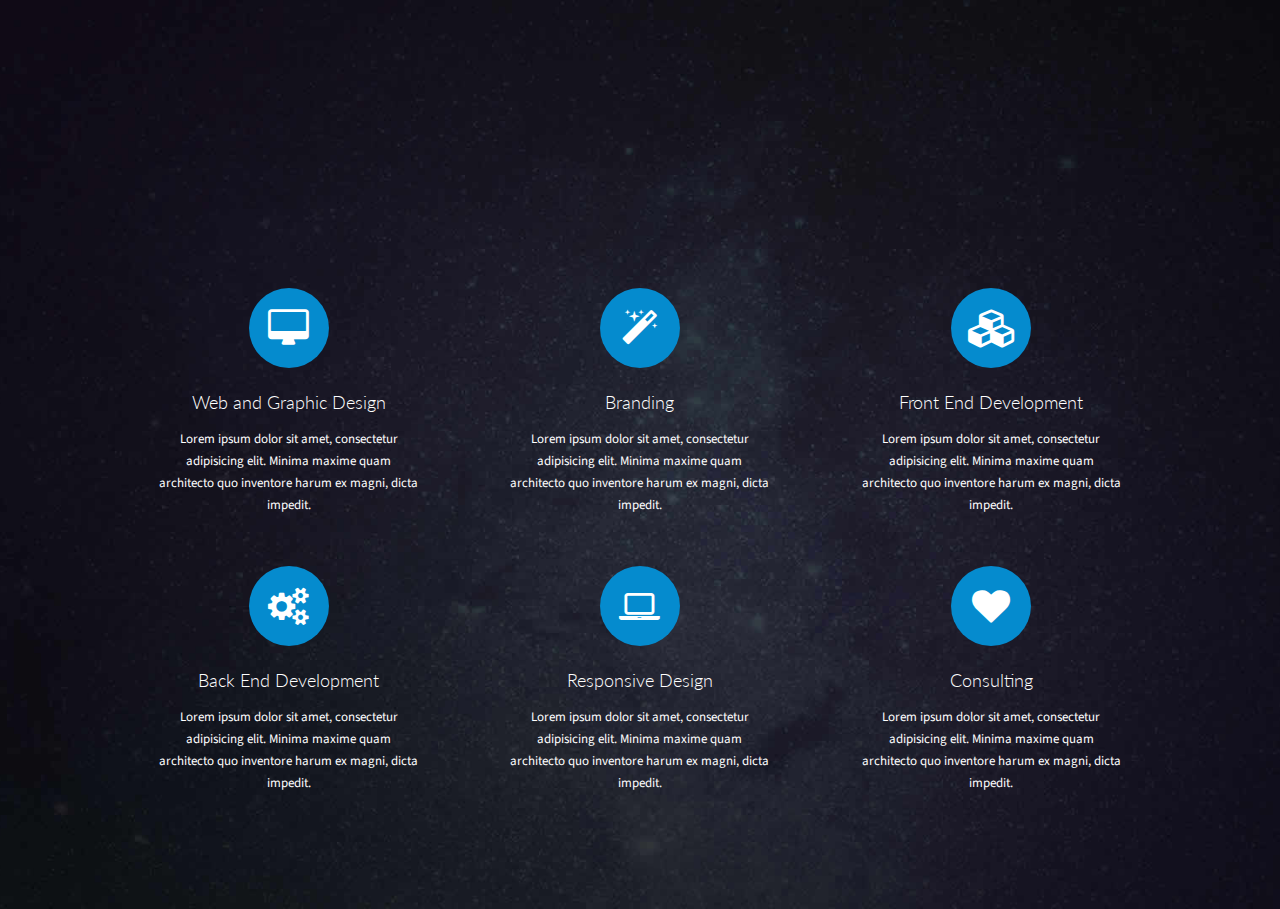
<file: carbonet.html>
<!DOCTYPE html>
<html lang="en">
<head>
    
    <meta charset="utf-8">
    <meta http-equiv="X-UA-Compatible" content="IE=edge">
    <meta name="viewport" content="width=device-width, initial-scale=1">    

    <title> xBe Free HTML5 Responsive Template  | Template Stock</title>

    <!-- Bootstrap Core CSS -->

    <link href="css/bootstrap.css" rel="stylesheet">

    <!-- Custom CSS -->

    <link rel="stylesheet" href="css/style.css">

    <!-- Custom Fonts -->

   <link href="css/font-awesome.min.css" rel="stylesheet" type="text/css">
   <link href='https://fonts.googleapis.com/css?family=Lato:400,300,100,700,900' rel='stylesheet' type='text/css'>
   <link href='https://fonts.googleapis.com/css?family=Source+Sans+Pro:400,700' rel='stylesheet' type='text/css'>
   <link href='https://fonts.googleapis.com/css?family=Droid+Serif:400,700' rel='stylesheet' type='text/css'>


    <!-- Custom Animations -->

    <link rel="stylesheet" href="css/animate.css">

</head>
<body>
    <!-- Services Section -->
    <section id="services">
        <div class="container-fluid wrapper">
            <div class="row">
                <div class="col-lg-12 text-left">
                    <h2 class="section-heading">Services</h2>
                    <h3 class="section-subheading">Lorem ipsum dolor sit amet, consectetur adipiscing elit, sed do eiusmod tempor incididunt ut labore et dolore magna aliqua. Ut enim ad minim veniam, quis nostrud exercitation ullamco laboris nisi ut aliquip ex ea commodo consequat. </h3>
                </div>
            </div>
            <div class="row text-center">
                <!-- First row services -->
                <div class="row first-services">
                    <div class="col-sm-12 col-md-4 service">
                        <i class="fa fa-desktop"></i>
                        <h4 class="service-heading">Web and Graphic Design</h4>
                        <p class="text-services">Lorem ipsum dolor sit amet, consectetur adipisicing elit. Minima maxime quam architecto quo inventore harum ex magni, dicta impedit.</p>
                    </div>
                    <div class="col-sm-12 col-md-4 service">
                        <i class="fa fa-magic"></i>
                        <h4 class="service-heading">Branding</h4>
                        <p class="text-services">Lorem ipsum dolor sit amet, consectetur adipisicing elit. Minima maxime quam architecto quo inventore harum ex magni, dicta impedit.</p>
                    </div>
                    <div class="col-sm-12 col-md-4 service">
                        <i class="fa fa-cubes"></i>
                        <h4 class="service-heading">Front End Development</h4>
                        <p class="text-services">Lorem ipsum dolor sit amet, consectetur adipisicing elit. Minima maxime quam architecto quo inventore harum ex magni, dicta impedit.</p>
                    </div>
                </div>
                <!-- Second row services -->
                <div class="row second-services">
                    <div class="col-sm-12 col-md-4 service">
                        <i class="fa fa-cogs"></i>
                        <h4 class="service-heading">Back End Development</h4>
                        <p class="text-services">Lorem ipsum dolor sit amet, consectetur adipisicing elit. Minima maxime quam architecto quo inventore harum ex magni, dicta impedit.</p>
                    </div>
                    <div class="col-sm-12 col-md-4 service">
                        <i class="fa fa-laptop"></i>
                        <h4 class="service-heading">Responsive Design</h4>
                        <p class="text-services">Lorem ipsum dolor sit amet, consectetur adipisicing elit. Minima maxime quam architecto quo inventore harum ex magni, dicta impedit.</p>
                    </div>
                    <div class="col-sm-12 col-md-4 service">
                        <i class="fa fa-heart"></i>
                        <h4 class="service-heading">Consulting</h4>
                        <p class="text-services">Lorem ipsum dolor sit amet, consectetur adipisicing elit. Minima maxime quam architecto quo inventore harum ex magni, dicta impedit.</p>
                    </div>
                </div>
            </div>
	</div>
    </section>
</body>
</html>
</file>
<file: css/style.css>
/* 
	xBe by TEMPLATE STOCK
	templatestock.co @templatestock
	Released for free under the Creative Commons Attribution 3.0 license (templated.co/license)
/*--------------------------------------------------------------
>>> TABLE OF CONTENTS:
----------------------------------------------------------------
1.0 Body CSS + basic theme controls
2.0 Navbar
3.0 Header
4.0 Slider
    4.1 Carousel Animation
5.0 About Us Section
6.0 Services Section
7.0 Team Section
8.0 Portfolio   Section
    8.1 Portfolio Modals
9.0 Pricing Section
10.0 Clients Section
11.0 Testimonials Section
12.0 Contact Section
13.0 Footer
    13.1 Scroll to top
----------------------------------------------------------------

*/

body {
    overflow-x: hidden;
    font-family: 'Lato', sans-serif;
    -webkit-font-smoothing: antialiased;
    -moz-osx-font-smoothing: grayscale;

}

.wrapper {
    width: 80%;
}

.back-to-top {
    float: right !important;
    background: none;
    margin: 0;
    position: fixed;
    bottom: 0;
    right: 0;
    width: 70px;
    height: 70px;
    z-index: 300;
    display: none;
    text-decoration: none;
    color: #ffffff;
    background-color: #ff9000;
}

.back-to-top i {
    font-size: 60px;
}

.text-muted {
    color: #777
}

.text-primary {
    color: #058BCE;
}

p {
    font-size: 14px;
    line-height: 1.75
}

p.large {
    font-size: 16px
}

a,
a:hover,
a:focus,
a:active,
a.active {
    outline: 0
}

a {
    color: #fff;
}

a:hover,
a:focus,
a:active,
a.active {
    color: #000877;
}

h1,
h2,
h3,
h4,
h5,
h6 {
    font-family: "lato";
    text-transform: uppercase;
    font-weight: 900;
    text-align: center;

}

.img-centered {
    margin: 0 auto;
}

.bg-light-gray {
    background-color: #f7f7f7;
}

.bg-darkest-gray {
    background-color: #222;
}

.btn-primary {
    color: #fff;
    background-color: #058BCE;
    border-color: #058BCE;
    font-family: "lato";
    text-transform: uppercase;
    font-weight: 700
}

.btn-primary:hover,
.btn-primary:focus,
.btn-primary:active,
.btn-primary.active,
.open .dropdown-toggle.btn-primary {
    color: #fff;
    background-color: #fec503;
    border-color: #f6bf01;
}

.btn-primary:active,
.btn-primary.active,
.open .dropdown-toggle.btn-primary {
    background-image: none;
}

.btn-primary.disabled,
.btn-primary[disabled],
fieldset[disabled] .btn-primary,
.btn-primary.disabled:hover,
.btn-primary[disabled]:hover,
fieldset[disabled] .btn-primary:hover,
.btn-primary.disabled:focus,
.btn-primary[disabled]:focus,
fieldset[disabled] .btn-primary:focus,
.btn-primary.disabled:active,
.btn-primary[disabled]:active,
fieldset[disabled] .btn-primary:active,
.btn-primary.disabled.active,
.btn-primary[disabled].active,
fieldset[disabled] .btn-primary.active {
    background-color: #058BCE;
    border-color: #058BCE;
}

.btn-primary .badge {
    color: #058BCE;
    background-color: #fff;
}

.btn-xl {
    color: #fff;
    background-color: #058BCE;
    font-family: "lato";
    text-transform: uppercase;
    font-weight: 700;
    border-radius: 0;
    font-size: 18px;
    padding: 15px 40px;
}

.btn-xl:hover,
.btn-xl:focus,
.btn-xl:active,
.btn-xl.active,
.open .dropdown-toggle.btn-xl {
    color: #fff;
    background-color: #48AAF1;
    border-color: #48AAF1;
}

.btn-xl:active,
.btn-xl.active,
.open .dropdown-toggle.btn-xl {
    background-image: none
}

.btn-xl.disabled,
.btn-xl[disabled],
fieldset[disabled] .btn-xl,
.btn-xl.disabled:hover,
.btn-xl[disabled]:hover,
fieldset[disabled] .btn-xl:hover,
.btn-xl.disabled:focus,
.btn-xl[disabled]:focus,
fieldset[disabled] .btn-xl:focus,
.btn-xl.disabled:active,
.btn-xl[disabled]:active,
fieldset[disabled] .btn-xl:active,
.btn-xl.disabled.active,
.btn-xl[disabled].active,
fieldset[disabled] .btn-xl.active {
    background-color: #48AAF1;
    border-color: #48AAF1;
}

.btn-xl .badge {
    color: #48AAF1;
    background-color: #fff;
}

.section-heading,
.section-subheading {
    opacity: 0;
}

@media (max-width:480px) {
    .wrapper {
        width: 90%;
    }
}


/* 2.0 ==========   NAVBAR   =============================================================================*/

.top-nav {
    width: 95%;
}

.navbar-default {
    background-color: #222;
    border-color: transparent;
}

.nav-buttons {
    border-radius: 0px !important;
}

.navbar-brand {
    float: left;
    width: 165px;
    height: 50px;
    padding: 0px !important;
}

.logo-top {
    padding-top: 3px !important;
    padding-left: 15px !important;
}

.navbar-default .navbar-brand:hover,
.navbar-default .navbar-brand:focus,
.navbar-default .navbar-brand:active,
.navbar-default .navbar-brand.active {
    color: #fec503;
}

.navbar-default .navbar-nav > .active > a,
.navbar-default .navbar-nav > .active > a:hover,
.navbar-default .navbar-nav > .active > a:focus {
    background-color: transparent !important;
    border-bottom: 4px solid #058BCE;
}

.navbar-default .navbar-toggle {
    background-color: #058BCE;
}

.navbar-default .navbar-toggle .icon-bar {
    background-color: #fff;
}

.navbar-default .navbar-toggle:hover,
.navbar-default .navbar-toggle:focus {
    background-color: #48AAF1;
}

.nav > li > a {
    padding: 20px 12px !important;
}

.navbar-default .nav li a {
    font-family: "lato";
    text-transform: uppercase;
    font-weight: 300;
    color: #fff;
}

.navbar-default .nav li a:hover,
.navbar-default .nav li a:focus {
    color: #058BCE;
}

.navbar-default .navbar-nav>.active>a {
    border-radius: 0;
    color: #fff;
    background-color: #058BCE;
}

.navbar-default .navbar-nav>.active>a:hover,
.navbar-default .navbar-nav>.active>a:focus {
    color: #fff;
    background-color: #058BCE;
}

.navbar-right {
    margin-right: 0px;
    margin-top: 6px;
}

.navbar-toggle {
    margin-right: 0px;
}

.navbar-fixed-top .navbar-collapse,
.navbar-fixed-bottom .navbar-collapse {
    max-height: 540px;
}

@media (min-width:768px) {
    .navbar-default {
        background-color: transparent;
        padding: 12px 0;
        -webkit-transition: padding .3s;
        -moz-transition: padding .3s;
        transition: padding .3s;
        border: 0;
    }
    .navbar-default .navbar-brand {
        font-size: 2em;
        -webkit-transition: all .3s;
        -moz-transition: all .3s;
        transition: all .3s;
    }
    .navbar-default .navbar-nav>.active>a {
        border-radius: 0px
    }
    .navbar-default.navbar-shrink {
        background-color: #222;
        padding: 6px 0;
        box-shadow: 0px 2px 5px #333333;
    }
    .navbar-default.navbar-shrink .navbar-brand {
        font-size: 1.5em;
    }
}

@media (min-width: 768px) and (max-width: 920px) {
    .navbar-default {
        padding: 5px !important;
    }
}

@media (max-width: 990px) {
    .navbar-header {
        float: none;
    }
    .navbar-left,
    .navbar-right {
        float: none !important;
    }
    .navbar-toggle {
        display: block;
    }
    .navbar-collapse {
        border-top: 1px solid transparent;
        box-shadow: inset 0 1px 0 rgba(255, 255, 255, 0.1);
    }
    .navbar-fixed-top {
        top: 0;
        border-width: 0 0 1px;
        background-color: #222;
    }
    .navbar-collapse.collapse {
        display: none!important;
    }
    .navbar-nav {
        float: none!important;
        margin-top: 7.5px;
    }
    .navbar-nav>li {
        float: none;
    }
    .navbar-nav>li>a {
        padding-top: 10px;
        padding-bottom: 10px;
    }
    .collapse.in {
        display: block !important;
    }
}


/* 3.0 ========   HEADER  =========*/

#header {
    position: relative;
    color: #fff;
    height: 100%;
}

.intro-text {
    padding-bottom: 35px;
    text-align: center;
}

.intro-text .intro-lead-in {
    font-family: "lato";
    text-transform: uppercase;
    font-weight: 700;
    font-size: 20px;
    line-height: 80px;
    margin-bottom: 45px;
}

.intro-text .intro-heading {
    font-family: 'Droid Serif', serif;
    text-transform: uppercase;
    font-size: 70px;
    line-height: 0px;
    margin-bottom: 10px
}

.intro-text .intro-paragraph {
    font-size: 21px;
    font-family: "source sans pro", "Droid Serif";
    margin-top: 70px;
}

@media (max-width: 450px) {

    .intro-text {
    padding-bottom: 35px;
    text-align: center;
}
}

/* 4.0 ==========   SLIDER   ==*/

#slider {
    margin: 0px !important;
    padding: 0px !important;
}

.slider-button {
    border: 2px solid #fff;
    background-color: transparent !important;
    padding: 8px 40px;
}

.top li {
    color: #fff;
    position: absolute;
}

#myCarousel-one .item, img.slider-image {
    background-size: cover;
    background-position: center;
    background-attachment: fixed;
    background-repeat: no-repeat;
    width: 100%;
    height: 100%;
}

#myCarousel-one .item:before {
    background-color: #000;
    content: "";
    height: 100%;
    top: 0;
    left: 0;
    opacity: 0.3;
    position: absolute;
    width: 100%;
}

.carousel-caption {
    left: 45px;
    margin: 0 auto;
    right: 45px;
    top: 40%;
    font-size: 15px;
    text-align: center;
    color: #fff;
    text-shadow: none;
}

.carousel-caption h1 {
    font-size: 46px;
    margin-bottom: 0;
    line-height: 27px;
    letter-spacing: 2px;
    font-weight: 100;
}

.carousel-caption h2 {
    font-size: 81px;
    font-weight: 600;
    margin-top: 0px;
    text-transform: lowercase;
    letter-spacing: 2px;
    margin-bottom: 20px;
}

.myCarousel-one-left,
.myCarousel-one-right {
    color: #000;
    font-size: 32px;
    height: 40px;
    line-height: 40px;
    margin-top: -20px;
    position: absolute;
    text-align: center;
    top: 50%;
    width: 32px;
    z-index: 999;
    -webkit-transition: 300ms;
    -moz-transition: 300ms;
    -o-transition: 300ms;
    -ms-transition: 300ms;
    transition: 300ms;
}

.myCarousel-one-left {
    left: -100px;
}

.myCarousel-one-right {
    right: -100px;
}

#myCarousel-one:hover .myCarousel-one-left {
    left: 0;
}

#myCarousel-one:hover .myCarousel-one-right {
    right: 0;
}

video {
    display: block;
    min-height: 100%;
    min-width: 100%;
    max-width: none;
    height: auto;
    width: auto;
    position: absolute;
    left: 50%;
    top: 50%;
    bottom: auto;
    right: auto;
    -webkit-transform: translateX(-50%) translateY(-50%);
    -moz-transform: translateX(-50%) translateY(-50%);
    -ms-transform: translateX(-50%) translateY(-50%);
    -o-transform: translateX(-50%) translateY(-50%);
    transform: translateX(-50%) translateY(-50%);
}


/* 4.1 ======= Carousel animation =============*/


/* Animation delays */

.intro-lead-in {
    animation-delay: 0.4s;
}

.intro-heading {
    animation-delay: 0.6s;
}

.intro-paragraph {
    animation-delay: 0.7s;
}

.slider-button {
    animation-delay: 0.4s;
}

@media (max-width: 1500px){

.carousel-caption {top:18%;}
}

@media (max-width: 1280px){

.carousel-caption {top:20%;}
.intro-text .intro-paragraph {
    font-size: 15px;
    margin-top: 40px;
}
.intro-text .intro-lead-in {
    font-size: 60px;
    margin-bottom: 20px;
}
.intro-text .intro-heading {
    font-size: 20px;
    margin-bottom: 10px;
}
.intro-text {
    padding-bottom: 15px;
}
}
@media (max-width: 920px){

.carousel-caption {top:25%;}
.intro-text .intro-paragraph {
    font-size: 12px;
    margin-top: 30px;
}
.intro-text .intro-lead-in {
    font-size: 20px;
    margin-bottom: 10px;
}
.intro-text .intro-heading {
    font-size: 30px;
    margin-bottom: 10px;
}
.intro-text {
    padding-bottom: 10px;
}
}
@media (max-width: 600px){
.intro-text .intro-lead-in {
    font-size: 20px;
    margin-bottom: 0px;
}
.carousel-caption .btn {
    display: none;
}
}


/* 5.0 =======   ABOUT US ===*/

section#about {
    background-image: url(../img/backgrounds/about.jpg);
    padding-bottom: 100px;
    background-position: center;
    background-repeat: no-repeat;
    min-height: 780px;
    background-color: #FEFEFE;
}

.about-button {
    margin-top: 50px;
    margin-bottom: 50px;
}


/* 6.0 ========   SERVICES   ====*/

section {
    padding: 40px 0
}

section#services {
    background-image: url(../img/backgrounds/services-bg.jpg);
    background-position: center;
    background-size: cover;
}
.service {padding: 0px 45px;}

.service-heading {
    margin: 25px 0px 15px 0px;
    text-transform: none;
    color: #fff;
    font-weight: 300;
    font-size: 18px;

}

section#services .section-subheading {
    color: #fff !important;
}

section h2.section-heading {
    font-size: 40px;
    margin-top: 0;
    text-align: center;
    text-transform: uppercase !important;
    color: #011083;
    
}

section h3.section-subheading {
    font-size: 18px;
    line-height: 26px;
    font-family: 'Source Sans Pro', sans-serif;
    text-transform: none;
    text-align: center;
    font-weight: 400;
    margin-bottom: 47px;
    margin-top: 20px !important;
    color: #222222;
}

.text-services {
    text-transform: none;
    color: #fff;
    font-weight: 400;
    line-height: 22px;
    font-family: 'Source Sans Pro', sans-serif;
    font-size: 13px;
    padding-bottom: 20px;
}

.first-services {
    padding: 45px 0px 5px 0px;
}
.second-services { padding: 15px 0px 5px 0px;}

#services i.fa {
    font-size: 38px;
    /* border: 4px solid; */
    background: #058BCE;
    width: 80px;
    height: 80px;
    padding: 22px 17px;
    border-radius: 50%;
    transition: all 0.2s;
}

.fa:before {
    color: #fff;
}

.service i.fa:hover {
    box-shadow: 0px 0px 6px #fff;
}

@media (min-width:768px) {
    section {
        padding: 80px 0
    }
}

@media (max-width:480px) {
    section h2.section-heading {
        font-size: 43px;
        margin-top: 0;
        text-align: center;
        text-transform: uppercase !important;
        color: #058BCE;
    }
    section h3.section-subheading {
        font-size: 14px;
        line-height: 26px;
        font-family: 'Source Sans Pro', sans-serif;
        text-transform: none;
        text-align: center;
        font-weight: 400;
        margin-bottom: 47px;
        margin-top: 15px !important;
        color: #000;
    }
}


/* 7.0 ====== TEAM  =============*/


/* Team members images are set within the HTML using inline CSS, not here */

section#team {
    background-image:url('../img/backgrounds/Carbo2.png');
    padding-bottom: 0px !important;
    background-size: cover;
}

.carousel {
    height: 100%;
}

.item,
.active,
.carousel-inner {
    height: 100%;
}

.carousel-control.right {
    background-image: none !important;
}

.carousel-control.left {
    background-image: none !important;
    text-align: center;
}

.carousel-control {
    position: absolute;
    width: 1%;
    font-size: 10px !important;
    color: #222222 !important;
    text-align: center;
    opacity: 1 !important;
}

.carousel-indicators li {
    border: 1px solid #222222;
    border-radius: 12px;
    width: 12px;
    height: 12px;
    margin: 2px;
}

.carousel-indicators .active {
    width: 15px;
    height: 15px;
    margin: 0;
    background-color: #222222;
}

.carousel-control .glyphicon-chevron-right {
    margin-right: 45px;
}

.glyphicon-chevron-right:before {
    content: "\e080";
    font-size: 20px;
}

.glyphicon-chevron-left:before {
    content: "\e079";
    font-size: 20px;
}

.carousel-control .glyphicon-chevron-left,
.carousel-control .glyphicon-chevron-right,
.carousel-control .icon-next,
.carousel-control .icon-prev {
    top: 35%;
}

.team-wrapper {
    width: 90%;
}

.team-member-bio {
    padding-top: 7%;
    padding-right: 20px;
}

.team-member-name {
    font-size: 35px;
    color: #222222;
}

.team-text-short {
    font-size: 15px;
    line-height: 21px;
    font-family: 'Source Sans Pro', sans-serif;
    font-weight: 500;
}

.team-member {
    text-align: center;
    height: 500px;
}

.team-member h4 {
    margin-top: 25px;
    margin-bottom: 0;
    text-transform: none
}

.team-member p {
    margin-top: 0
}

.bio {
    font-family: "source sans pro"
}

.social-buttons {
    text-align: center;
    float: left;
    padding-top: 15px;
}

.text-muted-role {
    font-size: 22px;
    font-family: 'Source Sans Pro', sans-serif;
    color: #058BCE;
}

.carousel-indicators {
    bottom: 20px;
}

.carousel-inner {
    margin: 0 auto;
}

.team-member img{
    position: absolute;
    margin: 0 auto;
    float: left;
    left: 11%;
    top: 70px;
}
@media (max-width:450px) {
.carousel-indicators {
    bottom: 0px;
}
.team-member img {
    width: 100%;
}
.team-member-name {
    font-size: 25px;
}
.text-muted-role {
    font-size: 19px;
}
.team-text-short {
    font-size: 13px;
    line-height: 19px;
}
.team-member {
    height: 460px;
}
.team-member-bio {padding-top: 0% !important;}
.social-buttons {padding-top:0px;}

}

@media (max-width:989px) {
    .team-member {
        text-align: center;
        margin-bottom: 0px;
        width: 100%;
    }
    .team-member img {
        margin: 0 auto;
        opacity: 0.4;
        left: 0%;
    }
    .team-member-bio {
        position: absolute;
        text-align: center !important;
        width: 100%;
        padding-bottom: 0%;
        padding-top: 25%;
    }
    .social-buttons {
        padding-left: 0px;
        margin: 0 auto;
        float: none !important;
    }
    .team-member img {
        opacity: 0.4;
        float: none;
        position: relative;
    }
    .social-buttons {
        float: none;
    }
    .carousel-indicators {
    bottom: -10px;
}
    .glyphicon-chevron-right:before {
        content: "\e080";
        font-size: 20px;
    }
    .glyphicon-chevron-left:before {
        content: "\e079";
        font-size: 20px;
    }
    .carousel-control .glyphicon-chevron-left,
    .carousel-control .glyphicon-chevron-right,
    .carousel-control .icon-next,
    .carousel-control .icon-prev {
        top: 30%;
    }
    .carousel-control .glyphicon-chevron-right {
        margin-right: 0px;
    }
}

@media (min-width:990px) and (max-width:1280px) {
    .team-member-bio {
        width: 65%;
        float: right;
    }
    .social-buttons {
        padding-left: 0px;
        margin: 0 auto;
        float: left;
    }
    .team-member img {
        width: 100%;
        padding-top: 50px;
    }
}


/* 8.0 ==========   PORTFOLIO   ============*/

section#portfolio {
    background-color: #ececec;
    padding-bottom: 110px;
}

.img-responsive {
    width: 100%;
}

.portfolio-items {
    padding: 0px !important;
}

.isotope-item {
    z-index: 2
}

.isotope-hidden.isotope-item {
    z-index: 1
}

.isotope,
.isotope .isotope-item {
    /* change duration value to whatever you like */
    -webkit-transition-duration: 0.8s;
    -moz-transition-duration: 0.8s;
    transition-duration: 0.8s;
}

.isotope-item {
    padding: 0px;
    margin-right: -1px;
    -webkit-backface-visibility: hidden;
    backface-visibility: hidden;
}

.isotope {
    -webkit-backface-visibility: hidden;
    backface-visibility: hidden;
    -webkit-transition-property: height, width;
    -moz-transition-property: height, width;
    transition-property: height, width;
}

.isotope .isotope-item {
    -webkit-backface-visibility: hidden;
    backface-visibility: hidden;
    -webkit-transition-property: -webkit-transform, opacity;
    -moz-transition-property: -moz-transform, opacity;
    transition-property: transform, opacity;
}

.portfolio-item {
    margin-bottom: 0px;
    height: 100%;
    width: 100%;
}

.portfolio-item .hover-bg {
    height: 100%;
    overflow: hidden;
    position: relative;
}

.portfolio-item:hover {
    background-color: #fff;
    z-index: 9999;
}

.hover-bg .hover-text {
    position: absolute;
    text-align: center;
    margin: 0 auto;
    color: #000000;
    background: linear-gradient(to right, #2402bb, #ffffff,rgb(0, 0, 0));
    padding: 25% 0;
    height: 100%;
    width: 100%;
    opacity: 0;
    transition: all 0.5s;
}

.hover-bg .hover-text>h4 {
    opacity: 0;
    -webkit-transform: translateY(100%);
    transform: translateY(100%);
    transition: all 0.3s;
    font-size: 35px;
}

.hover-bg:hover .hover-text>h4 {
    opacity: 1;
    -webkit-backface-visibility: hidden;
    -webkit-transform: translateY(0);
    transform: translateY(0);
}

.hover-bg .hover-text>i {
    opacity: 0;
    -webkit-transform: translateY(0);
    transform: translateY(0);
    transition: all 0.3s;
}

.hover-bg:hover .hover-text>i {
    opacity: 1;
    -webkit-backface-visibility: hidden;
    -webkit-transform: translateY(100%);
    transform: translateY(100%);
}

.hover-bg:hover .hover-text {
    opacity: 1;
}

.portfolio-wrapper ul.filter {
    list-style: none;
    padding: 0;
    margin-bottom: 35px;
    margin-top: 28px;
    overflow: hidden;
}

.portfolio-wrapper ul.filter li {
    float: left;
    text-transform: uppercase;
    margin-right: 25px;
    font-weight: 600;
}

.portfolio-wrapper ul.filter li a {
    color: #909090;
}

.portfolio-wrapper ul.filter li a:hover,
.portfolio-wrapper ul.filter li a.active {
    color: #000;
}

.portfolio-wrapper .portfolio-items {
    clear: both;
}

.portfolio-wrapper .portfolio-content {
    position: relative;
}

.portfolio-wrapper .overlay-content {
    position: absolute;
    bottom: 0;
    padding: 40px 35px;
}

.portfolio-wrapper .overlay-subheading {
    font-family: 'Droid Serif', serif;
    text-transform: uppercase;
    
    font-size: 18px;
}

.portfolio-wrapper .portfolio-overlay {
    position: absolute;
    background-color: rgba(0, 0, 0, 0.7);
    color: #fff;
    left: 0;
    bottom: 0;
    width: 100%;
    height: 100%;
    padding: 30px;
    opacity: 0;
    -webkit-transition: all 0.3s ease-out 0s;
    -moz-transition: all 0.3s ease-out 0s;
    -ms-transition: all 0.3s ease-out 0s;
    -o-transition: all 0.3s ease-out 0s;
    transition: all 0.3s ease-out 0s;
    -moz-transform: scale(0.5);
    -webkit-transform: scale(0.5);
    -o-transform: scale(0.5);
    -ms-transform: scale(0.5);
    transform: scale(0.5);
}

.portfolio-wrapper .portfolio-content:hover .portfolio-overlay {
    opacity: 1;
    -moz-transform: scale(1);
    -webkit-transform: scale(1);
    -o-transform: scale(1);
    -ms-transform: scale(1);
    transform: scale(1);
}

.portfolio-wrapper .portfolio-overlay a {
    color: #fff;
    font-size: 35px;
}

.portfolio-wrapper .portfolio-overlay a:hover {
    color: #fff;
}

.portfolio-container-fluid {
    padding-right: 0px;
    padding-left: 0px;
    margin-right: auto;
    margin-left: auto;
}

ul.filter {
    padding: 15px 0px;
}

ul.filter li {
    display: inline-block;
    padding: 17px 2px;
}

ul.filter li a {
    padding: 15px 25px;
    border-radius: 0px 288px 400px 400px / 0px 135px 12px 105px;
    background-color: #0021dbcb;
    color: #fff;
    text-transform: uppercase;
    text-decoration: none;
    font-family: 'Source Sans Pro', sans-serif;
    font-weight: 500;
}

ul.filter li a:hover {
    background-color: #48AAF1;
}


/* 8.1  ====================  Portfolio modals ================ */

.btn:focus,
.btn:active,
.btn.active,
.btn:active:focus {
    outline: 0
}

.portfolio-modal .modal-content {
    border-radius: 0;
    background-clip: border-box;
    -webkit-box-shadow: none;
    box-shadow: none;
    border: 0;
    min-height: 100%;
    padding: 100px 0;
    text-align: center
}

.portfolio-modal .modal-content h2 {
    margin-bottom: 15px;
    font-size: 3em
}

.portfolio-modal .modal-content p {
    margin-bottom: 30px;
    font-family: 'Source Sans Pro', sans-serif;
}

.portfolio-modal .modal-content p.item-intro {
    margin: 20px 0 30px;
    font-family: 'Source Sans Pro', sans-serif;
    font-size: 17px;
}

.portfolio-modal .modal-content ul.list-inline {
    margin-bottom: 30px;
    margin-top: 0;
    font-family: 'Source Sans Pro', sans-serif;
    font-size: 14px;
    font-weight: 400;
}

.portfolio-modal .modal-content img {
    margin-bottom: 30px
}

.portfolio-modal .close-modal {
    position: absolute;
    width: 75px;
    height: 75px;
    background-color: transparent;
    top: 25px;
    right: 25px;
    cursor: pointer
}

.portfolio-modal .close-modal:hover {
    opacity: .3
}

.portfolio-modal .close-modal .lr {
    height: 75px;
    width: 1px;
    margin-left: 35px;
    background-color: #222;
    transform: rotate(45deg);
    -ms-transform: rotate(45deg);
    -webkit-transform: rotate(45deg);
    z-index: 1051
}

.portfolio-modal .close-modal .lr .rl {
    height: 75px;
    width: 1px;
    background-color: #222;
    transform: rotate(90deg);
    -ms-transform: rotate(90deg);
    -webkit-transform: rotate(90deg);
    z-index: 1052
}

.portfolio-modal .modal-backdrop {
    opacity: 0;
    display: none
}

::-moz-selection {
    text-shadow: none;
    background: #fed136
}

::selection {
    text-shadow: none;
    background: #fed136
}

img::selection {
    background: 0 0
}

img::-moz-selection {
    background: 0 0
}

body {
    webkit-tap-highlight-color: #fed136
}


/* 9.0 ============  PRICING  = */

#pricing {
    background-image: url(../img/backgrounds/services-bg.webp);
    background-repeat:unset;
    background-color: #FEFEFE;
    padding-bottom: 120px;
}

.pricing-title {
    font-size: 40px;
    color: #fff;
    font-weight: 300;
    margin: 0px !important;
    padding: 25px 0px 10px 0px;
}

.price {
    margin-top: 0;
    padding: 0 15px 15px 15px;
    font-family: 'Source Sans Pro', sans-serif;
    font-weight: 300;
    font-size: 45px;
    color: #fff;
}

.pricing {
    background-color: #e2dbdb00;
    margin-top: 30px;
    -webkit-transition: all 0.2s ease-in-out;
    -moz-transition: all 0.2s ease-in-out;
    -ms-transition: all 0.2s ease-in-out;
    -o-transition: all 0.2s ease-in-out;
    transition: all 0.2s ease-in-out;
    box-sizing: content-box;
    border-radius: 52px 44px 43px 43px;
}

.pricing:hover {
    box-shadow: 0px 0px 18px rgb(150, 144, 144);
    border-radius: 52px 44px 43px 43px;
}

.pricing h5 {
    margin-top: 0;
    padding: 25px 0px 10px 0px;
    border-radius: 52px 44px 43px 43px;
}

.pricing .border {
    width: 100%;
    margin-bottom: 15px;
    background-color: #058BCE;
    height: 2px;
    border-radius: 52px 44px 43px 43px;
}

.pricing ul {
    list-style: none;
    padding: 0;
    border-radius: 52px 44px 43px 43px;
}

.pricing ul li {
    padding: 8px 0;
    font-size: 15px;
    font-family: "source sans pro";
}

.pricing ul li img {
    max-width: 100%;
    border-radius: 52px 44px 43px 43px;
    -webkit-border-radius: 52px 44px 43px 43px;
    -moz-border-radius: 52px 44px 43px 43px;
}

.pricing a.btn-send {
    text-transform: uppercase;
    margin-bottom: 20px;
    padding: 15px 60px;
    background-color: #0021dbcb;
    border-radius: 0;
    color: #fff;
    font-family: 'Source Sans Pro', sans-serif;
    font-size: 15px;
    font-weight: 500;
-moz-border-radius: 114px 114px 114px 114px;
-webkit-border-radius: 114px 114px 114px 114px;
border: 0px solid
}

.pricing a.btn-send {
    border-radius: 52px 44px 43px 43px;
}

.pricing a.btn-send:hover {
    background-color: #48AAF1;
}

.pricing ul li:nth-child(even) {
    background: #60606012;
}

.pricing-top-box {
    background-color: #266DD1;
}

@media (max-width:1440px) {
    .pricing a.btn-send {
        padding: 15px 25px;
    }
    .pricing-title {
        font-size: 30px;
    }
}

@media (max-width:768px) {
    .pricing a.btn-send {
        padding: 15px 30px;
    }
    .pricing-title {
        font-size: 40px;
    }
}


/* 10.0  CLIENTS ===========================================================================*/

.client-single-logo {
    margin: 0 auto;
}

.client-logo {
    width: 100%;
    padding: 10px 10px;
}

#clients {
    background-color: #b3b1b19e;
    min-height: 160px;
    padding: 25px 0px;
}

.container-fluid-clients {
    padding-right: 15px;
    padding-left: 15px;
    margin-right: auto;
    margin-left: auto;
}


/* 11.0 =========================================================================  TESTIMONIALS  ==*/

#testimonials {
    background: #266DD1;
    padding: 70px 0 100px 0;
    min-height: 450px;

}

#testimonial {
    padding: 30px 0;
}

section#testimonials .section-heading {
    color: #fff !important;
}

section#testimonials .section-subheading {
    color: #fff !important;
}

#testimonials img {
    width: 120px;
    padding: 10px;
}

.testimonial-text {
    font-size: 15px;
    line-height: 21px;
    text-decoration: none;
    text-transform: none;
    font-family: 'Source Sans Pro', sans-serif;
    padding-top: 7px;
    
    font-weight: 300;
}

.testimonial-author {
    font-size: 14px;
    float: right;
    margin: 0;
    padding: 10px;
    text-decoration: none;
    text-transform: none;
    font-family: 'Source Sans Pro', sans-serif;
    font-style: normal;
}

.block-text {
    background-color: #fff;
    color: #626262;
    font-size: 14px;
    margin-top: 27px;
    padding: 15px 18px;
    height: 100%;
    float: left;
}


/* 12.0  ===== CONTACT ============*/

#map-canvas {
    width: 100%;
    height: 400px;
    margin: 0;
    padding: 15px;
    border-radius: 5px;
}

.company-address,
.company-contact {
    padding-top: 20px;
    color: rgb(255, 255, 255) !important;

    font-family: 'Source Sans Pro', sans-serif;
    font-size: 18px;
    padding-right: 0px !important;
    padding-left: 0px !important;
}

#success {
    padding: 20px 0; 
}

section#contact {
    background-image: url(../img/backgrounds/Carbonorca-nueva3.jpg);
    background-position: center;
    background-size: cover;
    padding-bottom: 50px;
    min-height: 500px;
   box-shadow: none !important;
  margin-bottom: 0px !important;
}




section#contact .section-heading {
    color: #11086de8 !important;
}
section#contact .section-subheading {
    color: #11086de8 !important;
}
section#contact .section-heading-contact {
    font-size: 60px;
    margin-top: 0;
    text-align: center;
    text-transform: uppercase !important;
    color: #fff !important;
}
section#contact .form-group {
    margin-bottom: 20px
}
section#contact .form-group input,
section#contact .form-group textarea {
    padding: 16px
}
section#contact .form-group input.form-control {
    height: auto
}
section#contact .form-group textarea.form-control {
    height: 178px;
}
section#contact .form-control:focus {
    border-color: #48AAF1;
    box-shadow: none
}
section#contact::-webkit-input-placeholder {
    font-family: "lato";
    text-transform: uppercase;
    font-weight: 700;
    color: #bbb
}
section#contact:-moz-placeholder {
    font-family: "lato";
    text-transform: uppercase;
    font-weight: 700;
    color: #bbb
}
section#contact::-moz-placeholder {
    font-family: "lato";
    text-transform: uppercase;
    font-weight: 700;
    color: #bbb
}
section#contact:-ms-input-placeholder {
    font-family: "lato";
    text-transform: uppercase;
    font-weight: 700;
    color: #bbb
}
section#contact .text-danger {
    color: #e74c3c
}
address {
    line-height: 33px !important;
}
.form-control {
    font-family: "source sans pro" !important;
    border-radius: 0;
}

@media (max-width: 990px){
    #map-canvas {
margin-top: 20px;
}
}

/* 13.0 ========  FOOTER  ================*/
.to-top-button {
    position: absolute;
}
footer {
    padding: 53px 0px 30px 0px;
    background-color: #1f1818;
    bottom: 0;
    left: 0;
    right: 0;
    z-index: 0;
    position: relative !important;
    bottom: 0px;
    width: 100%;
}
.footer-info {
    padding: 0px !important;
}
.footer-logo {
    float: left;
    margin-bottom: 20px;
    width: 170px;
}
.footer-text {
    color: rgb(255, 255, 255);
    font-family: 'Source Sans Pro', sans-serif;
    font-size: 14px;
    line-height: 21px;
    float: left;
    text-align: center;
}
.social-icons-footer {
    padding-left: 0px !important;
    float: left;
}
.copyright-bottom {
    padding: 0px !important;
}
.social-buttons-footer {
    padding-top: 25px;
}
footer span.copyright {
    font-family: "lato";
    text-transform: none;
    color: #757575;
    float: left;
    margin-top: 20px;
    font-size: 12px;
}
ul.social-buttons {
    margin-bottom: 0;
}
ul.social-buttons li a {
    display: block;
    background-color: #058BCE;
    height: 40px;
    width: 40px;
    border-radius: 100%;
    font-size: 20px;
    line-height: 40px;
    color: #fff;
    outline: 0;
    -webkit-transition: all .3s;
    -moz-transition: all .3s;
    transition: all .3s
}
ul.social-buttons li a:hover,
ul.social-buttons li a:focus,
ul.social-buttons li a:active {
    background-color: #48AAF1;
}
.btn:focus,
.btn:active,
.btn.active,
.btn:active:focus {
    outline: 0
}
@media (max-width: 420px) {
    ul.social-buttons li {
        padding: 0px
    }
}
@media (max-width: 380px) {
    ul.social-buttons li a {
        display: block;
        background-color: #058BCE;
        height: 35px;
        width: 35px;
        border-radius: 100%;
        font-size: 15px;
        line-height: 40px;
        color: #fff;
        outline: 0;
        -webkit-transition: all .3s;
        -moz-transition: all .3s;
        transition: all .3s;
    }
}

/***Diseño II****/

.footer {
	background: rgb(34 31 31);
	color: #dacfcf;
	font-size: 15px;
	padding: 36px 0 40px 0;
	margin-top: 1px;
}

.footer ul.socialIcons {
    padding: 4px;
    text-align: center;
  }
  
.footer ul.socialIcons li {
    background-color: yellow;
    list-style: none;
    display: inline-block;
    margin: -6px;
    border-radius: 2em;
    overflow: hidden;
  }
  
.footer ul.socialIcons li a {
    display: block;
    padding: 1.8em;
    min-width: 2.285714em;
    max-width: 1.28571429em;
    height: 1.28571429em;
    white-space: nowrap;
    line-height: 1.5em; /*it's working only when you write text with icon*/
    transition: 0.6s;
    text-decoration: none;
    font-family: 'lato';
    color: #fff;
  }
  
.footer ul.socialIcons li a i {
    position: relative;
    right: 19px;
    top: -15px;
    margin-right: 0.5em;
    padding: 10px;
  }
  
.footer ul.socialIcons li:hover a {
    max-width: 200px;
    padding-right: 1em;
  }
  
.footer ul.socialIcons li.facebook {
    background-color: #3b5998;
    box-shadow: 0 0 16px #3b5998;
    font-size: 'lato';
  }
  
.footer ul.socialIcons li.twitter {
    background-color: #00aced;
    box-shadow: 0 0 16px #00aced;
    font-size: 'lato';
  }
  
.footer ul.socialIcons li.instagram {
    background-color: #cd486b;
    box-shadow: 40 10 40px #ff0044;
    font-size: 'lato';
  }
    
.footer ul.socialIcons li.tiktok {
    background-color: #000000;
    box-shadow: 0 0 16px #000000;
    font-size: 'lato';
  }
 
  .footer ul.socialIcons li.youtube {
    background-color: #d60000;
    box-shadow: 0 0 16px #ff0000;
    font-size: 'lato';
  }
  
/* 13.1 ================== Scroll to top =============== */


.scroll-up {
    position: fixed;
    display: none;
    z-index: 999;
    bottom: 1em;
    right: 1em;
}
.scroll-up a {
    background-color: #058BCE;
    display: block;
    width: 40px;
    height: 40px;
    text-align: center;
    font-size: 25px;
    line-height: 38px;
}
.scroll-up a:hover,
.scroll-up a:active {
    background-color: #205CB1;
}

/************                CUSTOMIZER       **************************/



#theme-settings {
    width: 250px;
    height: 185px;
    display: block;
    font-family: 'Source Sans Pro', sans-serif;
    background: #FFF;
    float: left;
    position: fixed;
    right: -251px;
    top: 263px;
    box-shadow: 0px 0 6px rgba(0, 0, 0, 0.4);
    z-index: 9999;
    color: #000;
    -moz-transition: all 0.5s;
    -o-transition: all 0.5s;
    -ms-transition: all 0.5s;
    transition: all 0.5s;
    -webkit-transition: all 0.5s;
}
#theme-settings.active {
    right: 0;
}
#settings-button {
    box-shadow: -3px 0 6px rgba(0, 0, 0, 0.3);
    width: 35px;
    height: 35px;
    display: block;
    background: #FFF url(../img/options.png)no-repeat;
    left: -35px;
    position: absolute;
    cursor: pointer;
}
.gradients li {
    list-style: none;
}
.settings-title {
    font-weight: 800;
    padding-left: 10px;
    margin-bottom: 15px;
}
.color {
    padding-top: 10px;
}
.gradient1 {
    width: 50px;
    height: 50px;
    display: block;
    background: #e84040;
    cursor: pointer;
    float: left;
    box-shadow: inset 0 0 20px rgba(0, 0, 0, 0.44);
}
.gradient2 {
    width: 50px;
    height: 50px;
    display: block;
    background: #1D4079;
    cursor: pointer;
    float: left;
    box-shadow: inset 0 0 20px rgba(0, 0, 0, 0.44);
}
.gradient3 {
    width: 50px;
    height: 50px;
    display: block;
    background: #2E7D32;
    cursor: pointer;
    float: left;
    box-shadow: inset 0 0 20px rgba(0, 0, 0, 0.44);
}
.gradient4 {
    width: 50px;
    height: 50px;
    display: block;
    background: #1abc9c;
    cursor: pointer;
    float: left;
    box-shadow: inset 0 0 20px rgba(0, 0, 0, 0.44);
}
.gradient5 {
    width: 50px;
    height: 50px;
    display: block;
    background: #607D8B;
    cursor: pointer;
    float: left;
    box-shadow: inset 0 0 20px rgba(0, 0, 0, 0.44);
}
.gradient6 {
    width: 50px;
    height: 50px;
    display: block;
    background: #f39c12;
    cursor: pointer;
    float: left;
    box-shadow: inset 0 0 20px rgba(0, 0, 0, 0.44);
}
.gradient7 {
    width: 50px;
    height: 50px;
    display: block;
    background: #512DA8;
    cursor: pointer;
    float: left;
    box-shadow: inset 0 0 20px rgba(0, 0, 0, 0.44);
}
.gradient8 {
    width: 50px;
    height: 50px;
    display: block;
    background: #737373;
    cursor: pointer;
    float: left;
    box-shadow: inset 0 0 20px rgba(0, 0, 0, 0.44);
}
.gradients {
    padding-left: 5px;
    margin-bottom: 10px;
    float: left;
}
.gradients li {
    padding: 5px;
    float: left;
}
.gradient-title {
    margin-bottom: 10px;
    float: left;
    width: 100%;
}
</file>
